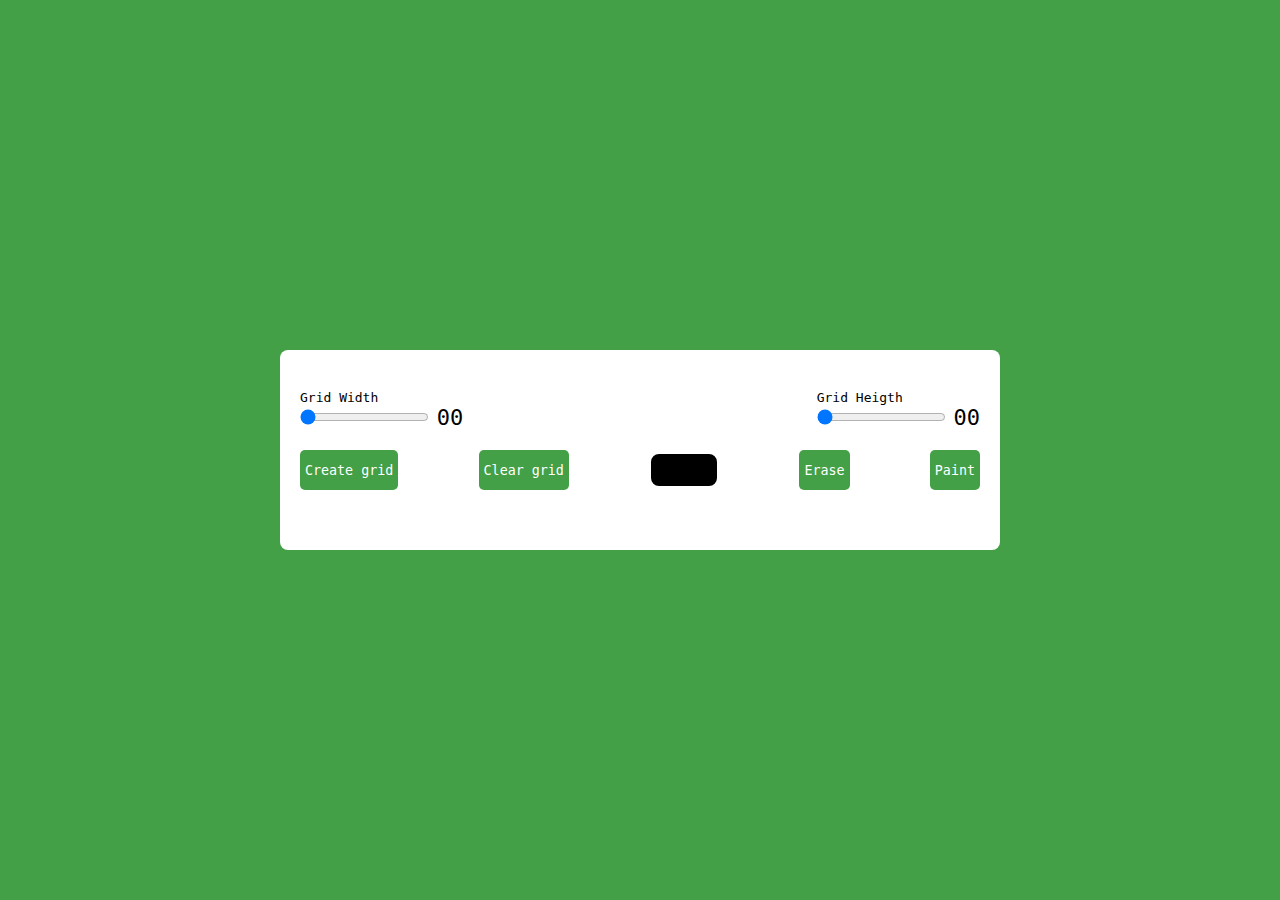
<file: 01-PixelArt-Generator/index.html>
<!DOCTYPE html>
<html lang="en">
  <head>
    <meta charset="UTF-8" />
    <meta name="viewport" content="width=device-width, initial-scale=1.0" />
    <title>#1 - Pixel Art generator</title>
    <link rel="stylesheet" href="style.css" />
  </head>
  <body>
    <div class="wrapper">
      <div class="options">
        <div class="opt-wrapper">
          <div class="slider">
            <label for="width-range">Grid Width</label>
            <input type="range" id="width-range" min="1" max="35" value="0" />
            <span id="width-value">00</span>
          </div>
          <div class="slider">
            <label for="heigth-range">Grid Heigth</label>
            <input type="range" id="heigth-range" min="1" max="35" value="0" />
            <span id="height-value">00</span>
          </div>
        </div>
        <div class="opt-wrapper">
          <button id="submit-grid">Create grid</button>
          <button id="clear-grid">Clear grid</button>
          <input type="color" id="color-input" />
          <button id="erase-btn">Erase</button>
          <button id="paint-btn">Paint</button>
        </div>
      </div>
      <div class="container"></div>
    </div>
    <script src="script.js"></script>
  </body>
</html>
</file>
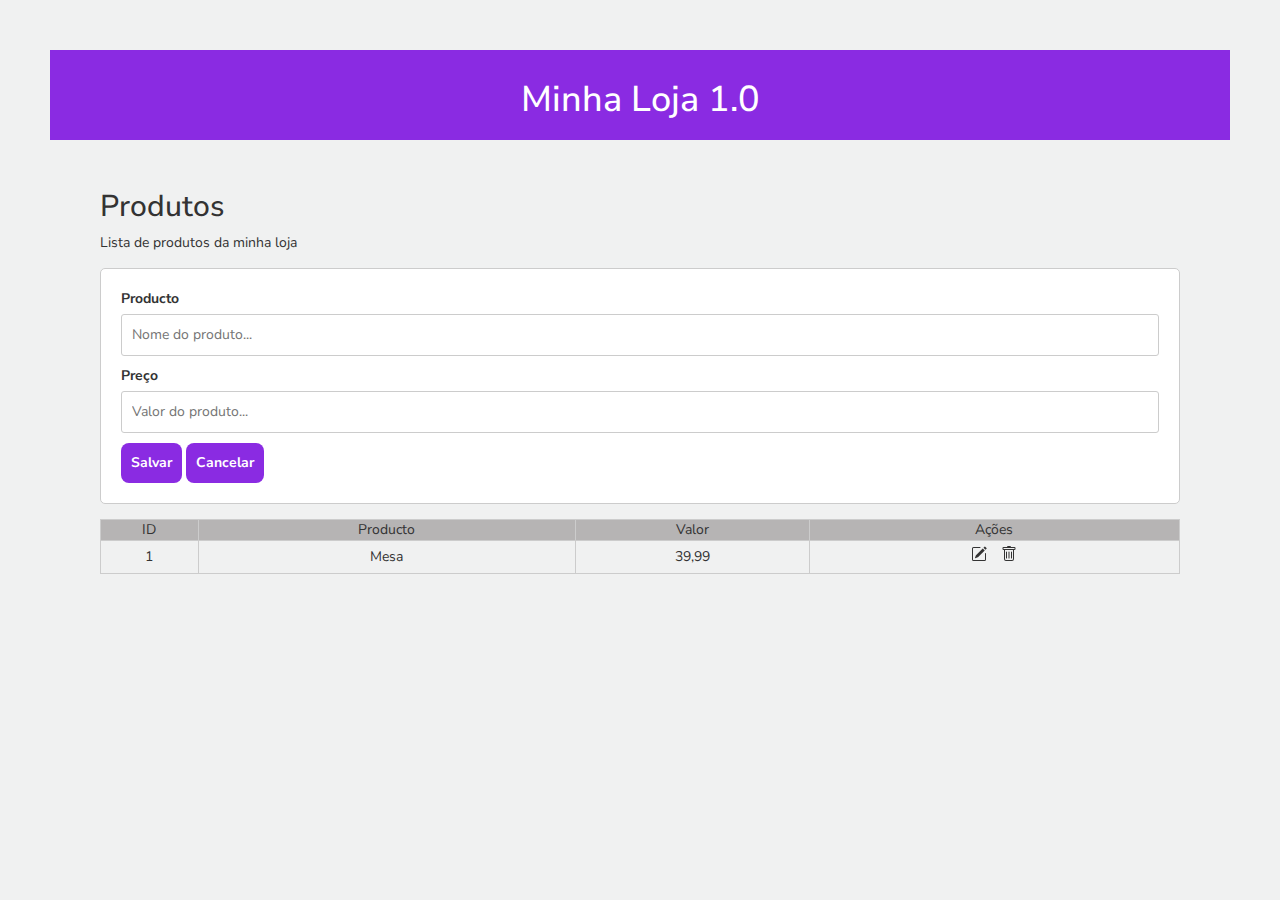
<file: 02-form-products-list/index.html>
<!DOCTYPE html>
<html lang="en">
  <head>
    <meta charset="UTF-8" />
    <meta name="viewport" content="width=device-width, initial-scale=1.0" />
    <title>Form Products List</title>
    <script type="module" src="script.js"></script>
    <link
      rel="stylesheet"
      href="https://cdn.jsdelivr.net/npm/bootstrap@3.3.7/dist/css/bootstrap.min.css"
      integrity="sha384-BVYiiSIFeK1dGmJRAkycuHAHRg32OmUcww7on3RYdg4Va+PmSTsz/K68vbdEjh4u"
      crossorigin="anonymous"
    />
    <link rel="preconnect" href="https://fonts.googleapis.com" />
    <link rel="preconnect" href="https://fonts.gstatic.com" crossorigin />
    <link
      href="https://fonts.googleapis.com/css2?family=Nunito+Sans:ital,opsz,wght@0,6..12,200..1000;1,6..12,200..1000&display=swap"
      rel="stylesheet"
    />
  </head>
  <body>
    <header class="title">
      <h1>Minha Loja 1.0</h1>
    </header>
    <main>
      <div class="title">
        <h2>Produtos</h2>
        <span>Lista de produtos da minha loja</span>
      </div>
      <div class="card">
        <div class="line-input">
          <label for="">Producto</label>
          <input type="text" id="produto" placeholder="Nome do produto..." />
        </div>
        <div class="line-input">
          <label for="">Preço</label>
          <input type="number" id="preco" placeholder="Valor do produto..." />
        </div>
        <!-- <button onclick="produto.addProduct(),bind(produto)">Salvar</button> -->
        <button id="add">Salvar</button>
        <button id="clear">Cancelar</button>
        <!-- <button onclick="produto.cleanProduct()">Cancelar</button> -->
      </div>
      <div class="content">
        <table border="1">
          <thead class="table__tbody">
            <td class="center">ID</td>
            <td class="center">Producto</td>
            <td class="center">Valor</td>
            <td class="center">Ações</td>
          </thead>
          <tbody id="tbody">
            <tr>
              <td class="center">1</td>
              <td class="center">Mesa</td>
              <td class="center">39,99</td>
              <td class="center">
                <svg
                  xmlns="http://www.w3.org/2000/svg"
                  width="16"
                  height="16"
                  fill="currentColor"
                  class="bi bi-pencil-square"
                  viewBox="0 0 16 16"
                >
                  <path
                    d="M15.502 1.94a.5.5 0 0 1 0 .706L14.459 3.69l-2-2L13.502.646a.5.5 0 0 1 .707 0l1.293 1.293zm-1.75 2.456-2-2L4.939 9.21a.5.5 0 0 0-.121.196l-.805 2.414a.25.25 0 0 0 .316.316l2.414-.805a.5.5 0 0 0 .196-.12l6.813-6.814z"
                  />
                  <path
                    fill-rule="evenodd"
                    d="M1 13.5A1.5 1.5 0 0 0 2.5 15h11a1.5 1.5 0 0 0 1.5-1.5v-6a.5.5 0 0 0-1 0v6a.5.5 0 0 1-.5.5h-11a.5.5 0 0 1-.5-.5v-11a.5.5 0 0 1 .5-.5H9a.5.5 0 0 0 0-1H2.5A1.5 1.5 0 0 0 1 2.5z"
                  />
                </svg>
                <svg
                  xmlns="http://www.w3.org/2000/svg"
                  width="16"
                  height="16"
                  fill="currentColor"
                  class="bi bi-trash"
                  viewBox="0 0 16 16"
                >
                  <path
                    d="M5.5 5.5A.5.5 0 0 1 6 6v6a.5.5 0 0 1-1 0V6a.5.5 0 0 1 .5-.5m2.5 0a.5.5 0 0 1 .5.5v6a.5.5 0 0 1-1 0V6a.5.5 0 0 1 .5-.5m3 .5a.5.5 0 0 0-1 0v6a.5.5 0 0 0 1 0z"
                  />
                  <path
                    d="M14.5 3a1 1 0 0 1-1 1H13v9a2 2 0 0 1-2 2H5a2 2 0 0 1-2-2V4h-.5a1 1 0 0 1-1-1V2a1 1 0 0 1 1-1H6a1 1 0 0 1 1-1h2a1 1 0 0 1 1 1h3.5a1 1 0 0 1 1 1zM4.118 4 4 4.059V13a1 1 0 0 0 1 1h6a1 1 0 0 0 1-1V4.059L11.882 4zM2.5 3h11V2h-11z"
                  />
                </svg>
              </td>
            </tr>
          </tbody>
        </table>
      </div>
    </main>
  </body>
  <style>
    * {
      margin: 0;
      padding: 0;
    }

    body {
      font-family: "Nunito Sans", sans-serif;
      padding: 50px;
      background-color: #f0f1f1;
    }
    header {
      background-color: blueviolet;
      text-align: center;
      color: #fff;
      padding: 10px;
    }

    main {
      padding: 30px 50px;
    }
    .card {
      background-color: #fff;
      border: 1px solid #ccc;
      padding: 20px;
      margin-top: 15px;
      border-radius: 5px;
    }

    .line-input {
      display: grid;
      margin-bottom: 10px;
    }
    input {
      padding: 10px;
      border: 1px solid #ccc;
      border-radius: 3px;
      outline: none;
    }

    button {
      border: 0;
      padding: 10px;
      background-color: blueviolet;
      color: #fff;
      border-radius: 8px;
      font-weight: bold;
      transition: all 0.3s ease;
    }
    button:hover {
      background-color: rgb(105, 32, 173);
    }

    .content {
      margin-top: 15px;
    }
    table {
      /* border-collapse: collapse; */
      border: 1px solid #ccc;
      width: 100%;
    }
    table thead {
      background-color: #b6b4b4;
    }
    .center {
      text-align: center;
    }
    svg {
      margin: 5px;
    }
  </style>
</html>
</file>
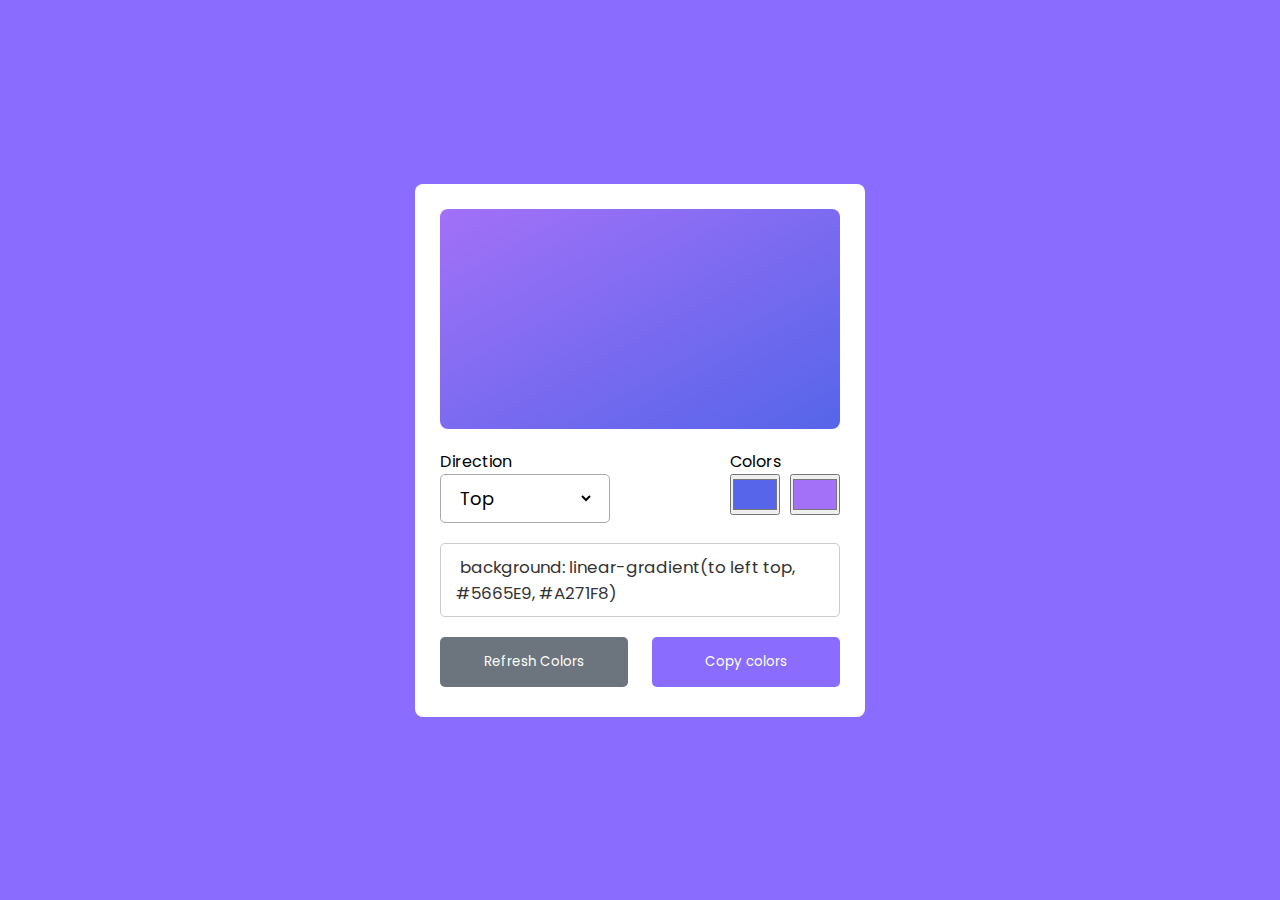
<file: 03-gradient-color-app/index.html>
<!DOCTYPE html>
<html lang="en">
  <head>
    <meta charset="UTF-8" />
    <meta name="viewport" content="width=device-width, initial-scale=1.0" />
    <title>Gradient Color App</title>
    <link rel="stylesheet" href="style.css" />
  </head>
  <body>
    <div class="wrapper">
      <div class="gradient-box"></div>
      <div class="row options">
        <div class="column direction">
          <p>Direction</p>
          <div class="select-box">
            <select>
              <option value="to top">Top</option>
              <option value="to right top">Right top</option>
              <option value="to right">Right</option>
              <option value="to right bottom">Right bottom</option>
              <option value="to bottom">Bottom</option>
              <option value="to left bottom">Left bottom</option>
              <option value="to left">Left</option>
              <option value="to left top" select>Left top</option>
            </select>
          </div>
        </div>
        <div class="column colors">
          <p>Colors</p>
          <div class="inputs">
            <input type="color" value="#5665E9" />
            <input type="color" value="#A271F8" />
          </div>
        </div>
      </div>

      <textarea class="row" disable>
 background: linear-gradient(to left top, #5665E9, #A271F8)  </textarea
      >
      <div class="row buttons">
        <button class="refresh">Refresh Colors</button>
        <button class="copy">Copy colors</button>
      </div>
    </div>
    <script src="script.js"></script>
  </body>
</html>
</file>
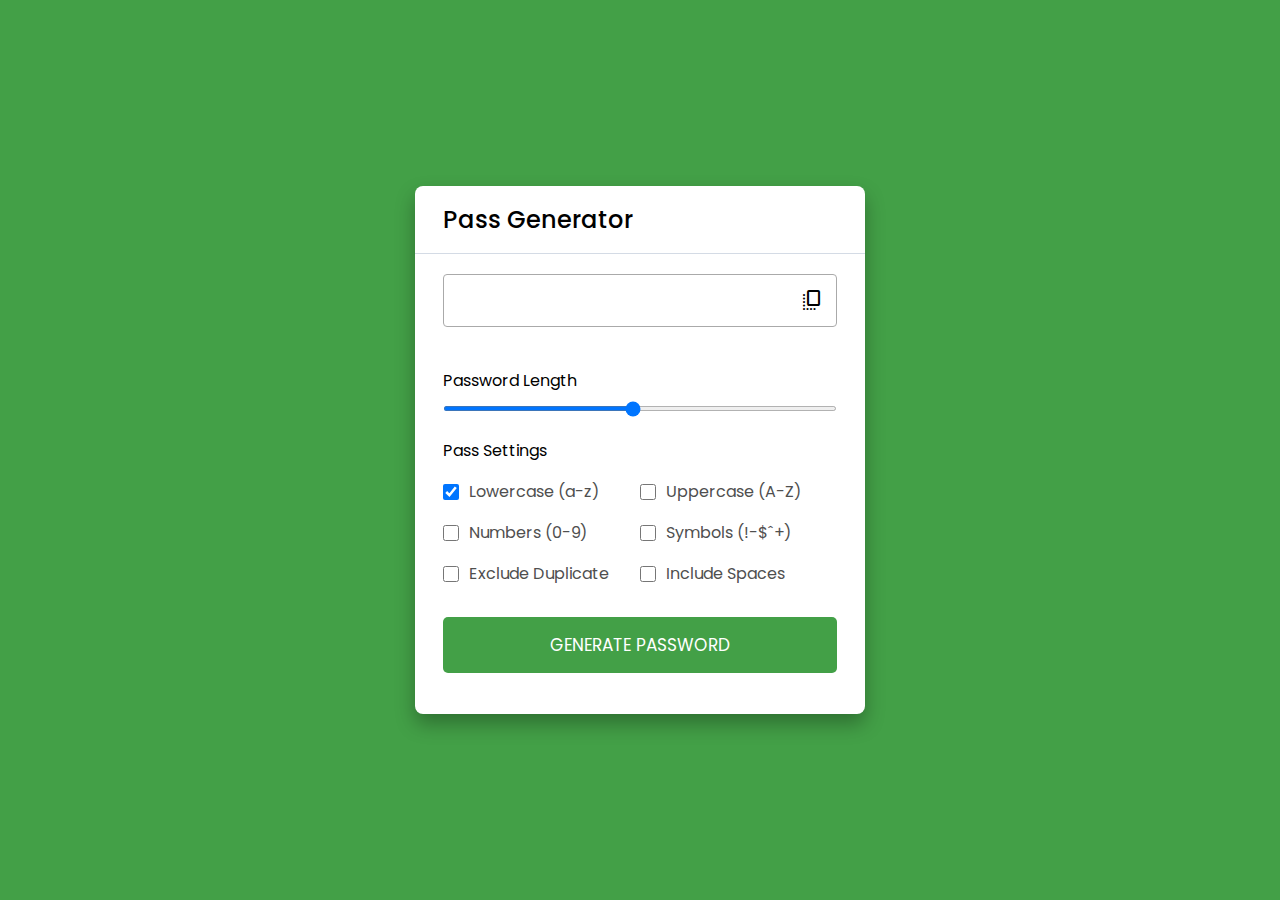
<file: 05-password-generator/index.html>
<!DOCTYPE html>
<html lang="en">
  <head>
    <meta charset="UTF-8" />
    <meta name="viewport" content="width=device-width, initial-scale=1.0" />
    <title>Password Generator</title>
    <link rel="stylesheet" href="style.css" />
    <link
      href="https://fonts.googleapis.com/css2?family=Material+Symbols+Rounded"
      rel="stylesheet"
    />
  </head>
  <body>
    <div class="container">
      <h2>Pass Generator</h2>
      <div class="wrapper">
        <div class="input-box">
          <input type="text" disabled />
          <span class="material-symbols-rounded">Copy_all</span>
        </div>
        <div class="pass-indicator"></div>
        <div class="pass-length">
          <div class="details">
            <label for="" class="title">Password Length</label>
            <span id="weak"></span>
          </div>
          <input type="range" min="1" max="30" value="15" step="1" />
        </div>
        <div class="pass-settings">
          <label for="" class="title">Pass Settings</label>
          <ul class="options">
            <li class="option">
              <input type="checkbox" id="lowercase" checked />
              <label for="lowercase">Lowercase (a-z)</label>
            </li>
            <li class="option">
              <input type="checkbox" id="uppercase" />
              <label for="uppercase">Uppercase (A-Z)</label>
            </li>
            <li class="option">
              <input type="checkbox" id="numbers" />
              <label for="number">Numbers (0-9)</label>
            </li>
            <li class="option">
              <input type="checkbox" id="symbols" />
              <label for="symbols">Symbols (!-$ˆ+)</label>
            </li>
            <li class="option">
              <input type="checkbox" id="exc-duplicate" />
              <label for="exc-duplicate">Exclude Duplicate</label>
            </li>
            <li class="option">
              <input type="checkbox" id="spaces" />
              <label for="spaces">Include Spaces</label>
            </li>
          </ul>
        </div>

        <button class="generate-btn">Generate Password</button>
      </div>
    </div>
    <script src="script.js"></script>
  </body>
</html>
</file>
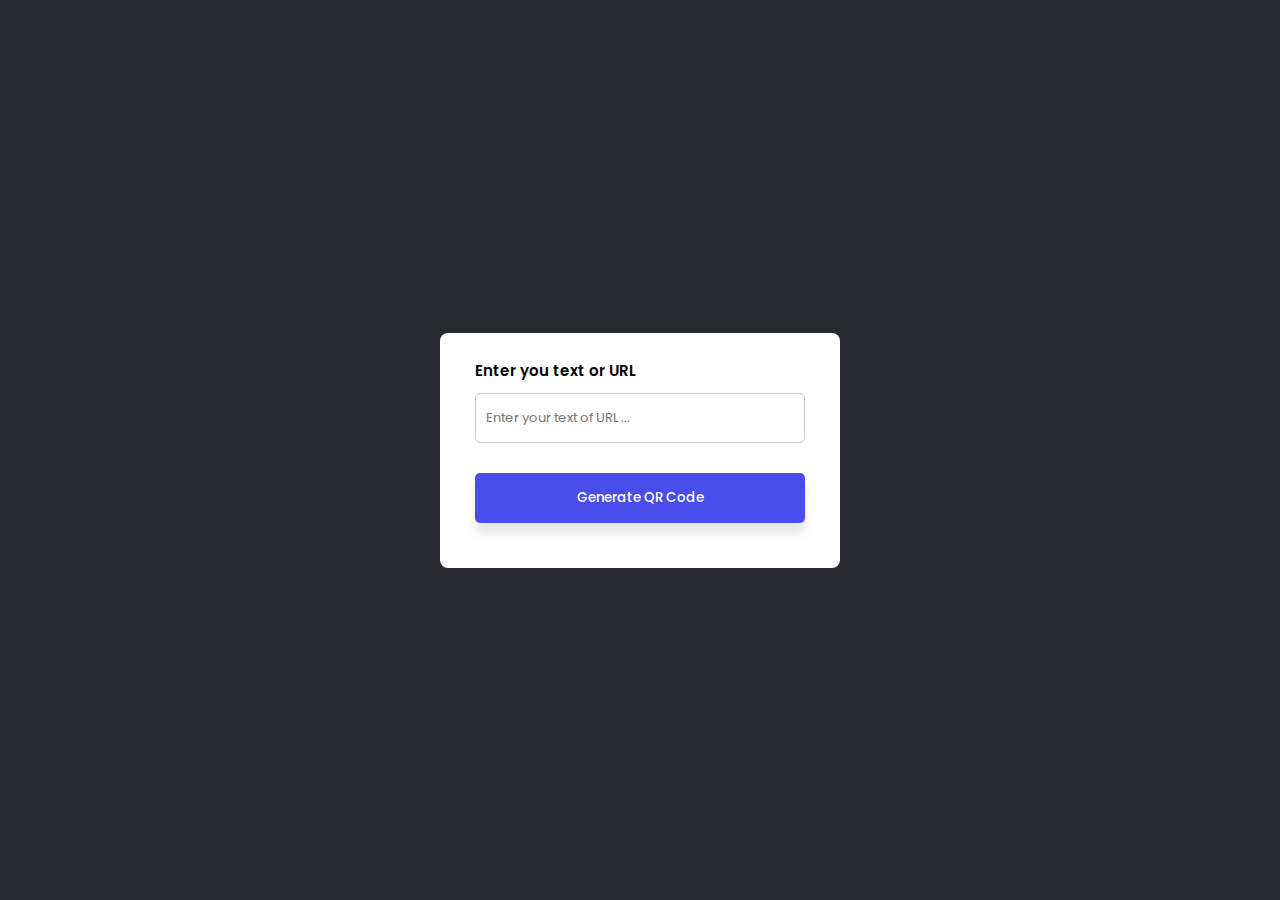
<file: 07-QrCode-Builder-app/index.html>
<!DOCTYPE html>
<html lang="en">
  <head>
    <meta charset="UTF-8" />
    <meta name="viewport" content="width=device-width, initial-scale=1.0" />
    <title>QR Code Generator App</title>

    <link rel="stylesheet" href="style.css" />
  </head>
  <body>
    <div class="container">
      <label>Enter you text or URL</label>
      <input type="text" placeholder="Enter your text of URL ..." />
      <div class="qr-show"></div>
      <button class="generate">Generate QR Code</button>
    </div>
    <script type="module" src="script.js"></script>
  </body>
</html>
</file>
<file: 01-PixelArt-Generator/style.css>
:root {
  --green: #43a047;
}

* {
  padding: 0;
  margin: 0;
  box-sizing: border-box;
  font-family: monospace;
}

body {
  background-color: var(--green);
  display: grid;
  place-content: center;
  min-height: 100vh;
}
.wrapper {
  background-color: #fff;
  width: 80vmin;
  padding: 40px 20px;
  border-radius: 8px;
}

label {
  display: block;
}

span {
  font-size: 22px;
}

.opt-wrapper {
  display: flex;
  justify-content: space-between;
  margin-bottom: 20px;
  gap: 10px;
}
button {
  background-color: var(--green);
  padding: 5px;
  color: #fff;
  border: none;
  border-radius: 5px;
}

input[type="color"] {
  appearance: none;
  background-color: transparent;
  width: 70px;
  height: 40px;
  border: none;
  cursor: pointer;
}
input[type="color"]::-webkit-color-swatch {
  border-radius: 8px;
  border: 4px solid #000;
}

.gridCol {
  height: 1rem;
  width: 1rem;
  border: 1px solid #ddd;
}
.gridRow {
  display: flex;
}

@media only screen and (max-width: 767px) {
  .gridCol {
    height: 0.8rem;
    width: 0.8rem;
  }
}
</file>
<file: 03-gradient-color-app/style.css>
@import url("https://fonts.googleapis.com/css2?family=Poppins:ital,wght@0,100;0,200;0,300;0,400;0,500;0,600;0,700;0,800;0,900;1,100;1,200;1,300;1,400;1,500;1,600;1,700;1,800;1,900&display=swap");
* {
  margin: 0;
  padding: 0;
  box-sizing: border-box;
  font-family: "Poppins", sans-serif;
}

body {
  display: grid;
  place-content: center;
  min-height: 100vh;
  background-color: #8a6cff;
}

.wrapper {
  background-color: #fff;
  padding: 25px;
  border-radius: 8px;
  width: 450px;
}

.wrapper .gradient-box {
  width: 100%;
  height: 220px;
  border-radius: 8px;
  background: linear-gradient(to left top, #5665e9, #a271f8);
}

.wrapper .row {
  display: flex;
  margin: 20px 0;
  justify-content: space-between;
}
.wrapper textarea {
  width: 100%;
  padding: 10px 15px;
  border-radius: 5px;
  color: #333;
  border: 1px solid #ccc;
  resize: none;
  font-size: 1.05rem;
}
.row .options p {
  font-size: 1.12rem;
  margin-bottom: 8px;
}
.options .select-box {
  border: 1px solid #aaa;
  border-radius: 5px;
  padding: 10px 15px;
}

.select-box select {
  width: 100%;
  border: none;
  outline: none;
  background: none;
  font-size: 1.12rem;
}
.colors input {
  height: 41px;
}
.colors input:last-child {
  margin-left: 6px;
}
.buttons {
  width: 100%;
}

.buttons button {
  width: 47%;
  color: #fff;
  padding: 15px 0;
  font-size: 1, 09rem;
  border: none;
  outline: none;
  border-radius: 5px;
  cursor: pointer;
  margin: 0 0 -15px;
}

.buttons .refresh {
  background-color: #6c757d;
}
.buttons .copy {
  background-color: #8a6cff;
}
</file>
<file: 05-password-generator/style.css>
@import url("https://fonts.googleapis.com/css2?family=Poppins:ital,wght@0,100;0,200;0,300;0,400;0,500;0,600;0,700;0,800;0,900;1,100;1,200;1,300;1,400;1,500;1,600;1,700;1,800;1,900&display=swap");

* {
  margin: 0;
  padding: 0;
  box-sizing: border-box;
  font-family: "Poppins", sans-serif;
}

body {
  display: grid;
  place-content: center;
  height: 100vh;
  background-color: #43a047;
}
.container {
  width: 450px;
  background-color: #fff;
  border-radius: 8px;
  box-shadow: 0 10px 20px rgba(0, 0, 0, 0.3);
}
.container h2 {
  font-weight: 500;
  font-size: 1, 31rem;
  padding: 1rem 1.75rem;
  border-bottom: 1px solid #d4dbe5;
}
.wrapper {
  margin: 1.25rem 1.75rem;
}

.wrapper .input-box {
  position: relative;
}

.input-box input {
  width: 100%;
  height: 53px;
  color: #000;
  background: none;
  font-size: 1.06rem;
  font-weight: 500;
  border-radius: 4px;
  letter-spacing: 1.4px;
  border: 1px solid #aaa;
  padding: 0 2.85rem 0 1rem;
}

.input-box span {
  position: absolute;
  right: 13px;
  cursor: pointer;
  line-height: 53px;
  color: #000;
}
.input-box span:hover {
  color: #43a045;
}

.wrapper .pass-indicator {
  width: 100%;
  height: 4px;
  position: relative;
  margin-top: 0.75rem;
  border-radius: 25px;
}
.pass-indicator::before {
  position: absolute;
  content: "";
  height: 100%;
  width: 50%;
  border-radius: inherit;
  transition: width 0.3s ease;
}

.pass-indicator#weak::before {
  width: 20%;
  background: #e64a4a;
}
.pass-indicator#medium::before {
  width: 20%;
  background: #f1c80b;
}
.pass-indicator#strong::before {
  width: 20%;
  background: #43a045;
}
.wrapper .pass-length {
  margin: 1.56rem 0 1.25rem;
}
.pass-length .details {
  display: flex;
  justify-content: space-between;
}
.pass-length input {
  width: 100%;
  height: 5px;
}
.pass-settings .options {
  display: flex;
  list-style: none;
  flex-wrap: wrap;
  margin-top: 1rem;
}
.pass-settings .options .option {
  display: flex;
  align-items: center;
  margin-bottom: 1rem;
  width: calc(100% / 2);
}

.options .option:first:child input {
  opacity: 0.7;
}

.options .option input {
  height: 16px;
  width: 16px;
  cursor: pointer;
}
.options .option label {
  color: #4f4f4f;
  cursor: pointer;
  padding-left: 0.63rem;
}
.wrapper .generate-btn {
  width: 100%;
  color: #fff;
  border: none;
  outline: none;
  cursor: pointer;
  background: #43a047;
  font-size: 1.06rem;
  padding: 0.94rem 0;
  border-radius: 5px;
  text-transform: uppercase;
  margin: 0.94rem 0 1.3rem;
}
</file>
<file: 07-QrCode-Builder-app/style.css>
@import url("https://fonts.googleapis.com/css2?family=Poppins:wght@300;400;500;600;700;800&display=swap");

* {
  padding: 0;
  margin: 0;
  box-sizing: border-box;
  font-family: "Poppins", sans-serif;
}

body {
  display: flex;
  align-items: center;
  justify-content: center;
  min-height: 100vh;
  padding: 0 10px;
  background: #262a2f;
  font-size: 16px;
}

.container {
  width: 400px;
  background-color: #fff;
  padding: 25px 35px;
  border-radius: 8px;
}

.container label {
  font-weight: 600;
  font-size: 15px;
}
.container input {
  width: 100%;
  height: 50px;
  border: 1px solid #ccc;
  border-radius: 5px;
  outline: 0;
  padding: 10px;
  margin: 10px 0 20px;
  font-size: 13px;
}

.container button {
  width: 100%;
  height: 50px;
  cursor: pointer;
  padding: 10px;
  border-radius: 5px;
  outline: none;
  border: none;
  color: #fff;
  background-color: #494eea;
  font-weight: 500;
  box-shadow: 0 10px 10px rgba(0, 0, 0, 0.1);
  margin: 10px 0 20px;
}
.qr-show {
  display: flex;
  justify-content: center;
  align-items: center;
  width: 100%;
  overflow: hidden;
}
.show {
  max-height: 300px;
  margin: 10px auto;
}

.error {
  animation: shake 0.1s linear 10;
}
@keyframes shake {
  0% {
    transform: translateX(0);
  }
  25% {
    transform: translateX(-2px);
  }
  50% {
    transform: translateX(0);
  }
  75% {
    transform: translateX(2px);
  }
  100% {
    transform: translateX(0);
  }
}
</file>
